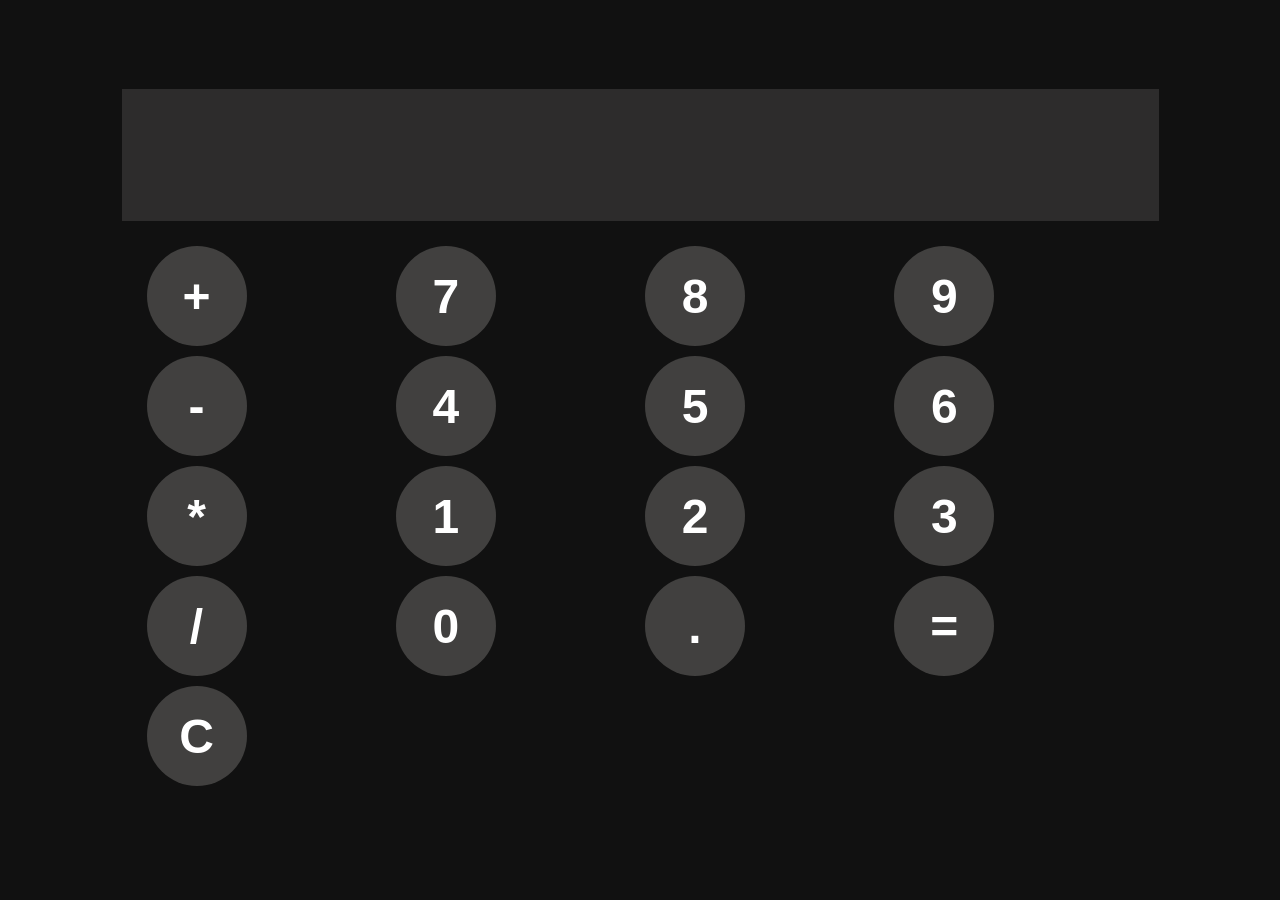
<file: mid/Lab 4(Lab Exam)/index.html>
<html lang="en">
    <head>
        <meta charset="UTF-8">
        <meta name ="viewport" content="width=device-width,initial-scale=1.0">
        <title>Document</title>
        <link rel="stylesheet"href="style.css">


    </head>

    <body>
        <div id ="claculator">
            <input id="display"readonly>
            <div id="keys">
                <button onclick="appendToDisplay('+')">+</button>
                <button onclick="appendToDisplay('7')">7</button>
                <button onclick="appendToDisplay('8')">8</button>
                <button onclick="appendToDisplay('9')">9</button>
                <button onclick="appendToDisplay('-')">-</button>
                <button onclick="appendToDisplay('4')">4</button>
                <button onclick="appendToDisplay('5')">5</button>
                <button onclick="appendToDisplay('6')">6</button>
                <button onclick="appendToDisplay('*')">*</button>
                <button onclick="appendToDisplay('1')">1</button>
                <button onclick="appendToDisplay('2')">2</button>
                <button onclick="appendToDisplay('3')">3</button>
                <button onclick="appendToDisplay('/')">/</button>
                <button onclick="appendToDisplay('0')">0</button>
                 <button onclick="appendToDisplay('.')">.</button>
                <button onclick="calculate()">=</button>
                <button onclick="clearDisplay()">C</button>
            </div>
        </div>
        <script src="index.js"></script>

    </body>
</html>
</file>
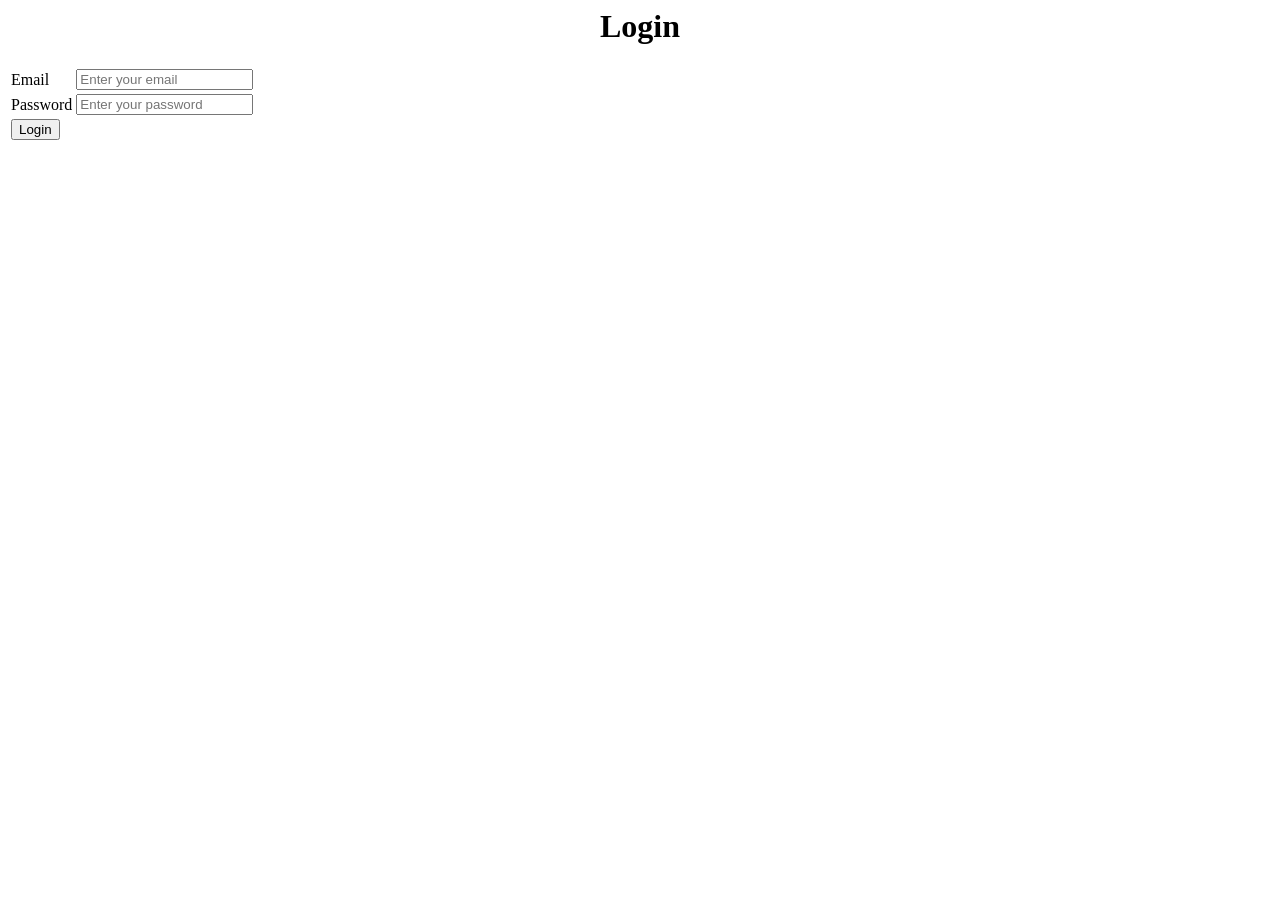
<file: mid/Lab 3/From.html>
<html>
<head>
    <script src="Script.js"></script>
    <title>Login Form</title>
</head>

<body>

<h1 align="center">Login</h1>

<form onsubmit="return collection_data();">

<table>

<tr>
    <td>Email</td>
    <td>
        <input type="text" id="Email" name="Email" placeholder="Enter your email">
    </td>
    <td><p id="emailErr"></p></td>
</tr>

<tr>
    <td>Password</td>
    <td>
        <input type="password" id="password" name="password" placeholder="Enter your password">
    </td>
    <td><p id="passwordErr"></p></td>
</tr>

<tr>
    <td>
        <input type="submit" id="Login" name="Login" value="Login">
    </td>
</tr>

</table>

</form>

</body>
</html>
</file>
<file: mid/Lab 4(Lab Exam)/style.css>
button{
    width:100px;
    height:100px;
    border-radius:50px;
    border:none;
    background-color:rgb(65, 64, 63);
    color:white;
    font-size:3rem;
    font-weight:bold;
    cursor:pointer;

}
#keys{
    display:grid;
    grid-template-columns: repeat(4,1fr);
    gap:10px;
    padding:25px;
}
#calculator{
    font-family:arial,sans-serif;
    background-color:darksalmon;
    border-radius: 15px;
    max-width: 500px;
    overflow: hidden;
}
#display{
    width: 100%;
    padding:20px;
    font-size: 5rem;
    text-align: left;
    border:none;
    background-color:rgb(45, 44, 44) ;
    color:white;
}
body{
    margin:0;
    display:flex;
    justify-content: center;
    align-items: center;
    height:100vh;
    background-color: rgb(17, 17, 17);
}
button:hover{
    background-color:rgb(105, 103, 103);
}
</file>
